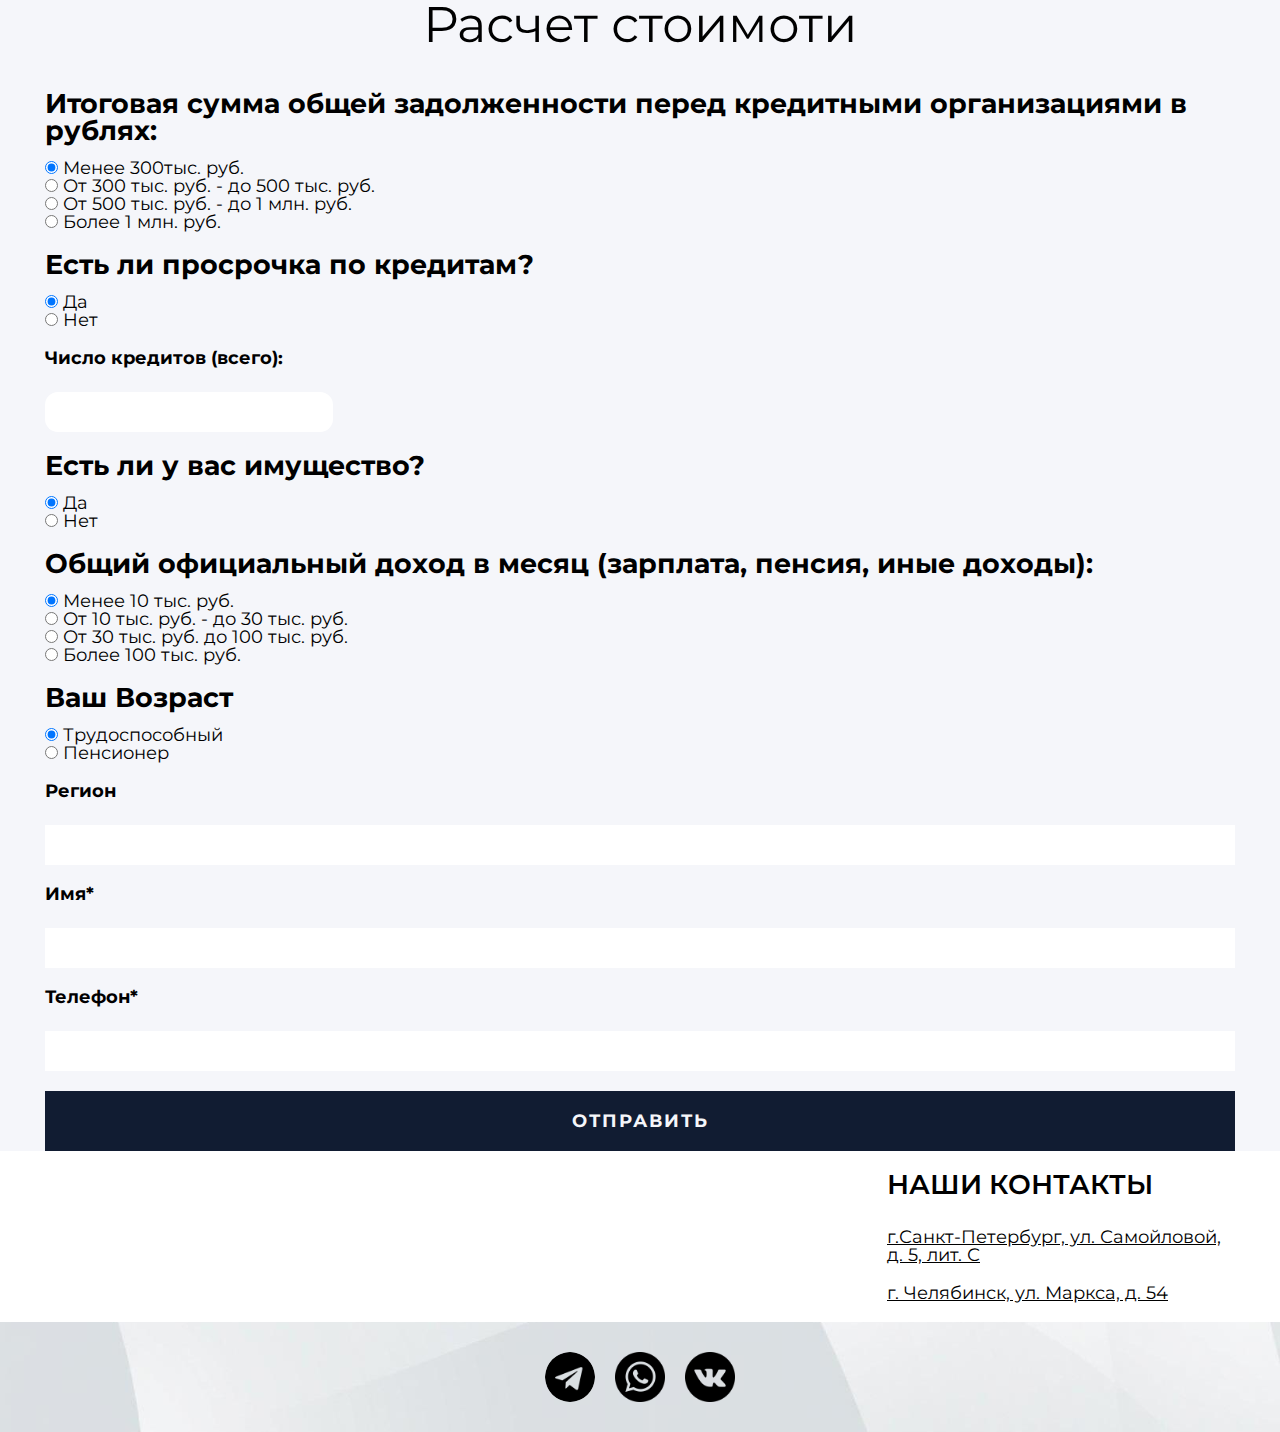
<file: price1.html>
<!DOCTYPE html>
<html lang="en">
<head>
    <meta charset="UTF-8">
    <meta name="viewport" content="width=device-width, initial-scale=1.0">
    <link rel="stylesheet" href="css/style.min.css?_v=20250109123205">


    <link rel="stylesheet"  href="https://cdn.jsdelivr.net/npm/swiper@11/swiper-bundle.min.css?_v=20250109123205"/>
    <link rel="preconnect" href="https://fonts.googleapis.com">
    <link rel="preconnect" href="https://fonts.gstatic.com" crossorigin>
    <link href="https://fonts.googleapis.com/css2?family=Cormorant+Garamond:ital,wght@0,300;0,400;0,500;0,600;0,700;1,300;1,400;1,500;1,600;1,700&family=Marck+Script&family=Montserrat:ital,wght@0,100..900;1,100..900&family=Old+Standard+TT:ital,wght@0,400;0,700;1,400&family=Pattaya&family=Playfair+Display:ital,wght@0,400..900;1,400..900&family=Space+Grotesk:wght@300..700&family=Zen+Antique+Soft&display=swap&_v=20250109123205" rel="stylesheet">
    <title>Главная</title>
</head>


<body>
 
<main>
    


    <section class="page__prices prices">
        <div class="prices__container">
            <div class="prices__forms form-price">
                <form class="form-price__body">
                    <h2 class="form-price__title">Расчет стоимоти</h2>

                    <div class="form__item">
                        <div class="form__title">Итоговая сумма общей задолженности перед кредитными организациями в рублях:</div>
                        <div class="options">
                            <div class="options__item">
                                <input id="formMin300" checked  type="radio" value="min300" name="totalamount" class="options__input" >
                                <label for="formMin300" class="options__label" >Менее 300тыс. руб.</label>
                            </div>
                            <div class="options__item">
                                <input id="form300k-500k"   type="radio" value="300k-500k" name="totalamount" class="options__input" >
                                <label for="form300k-500k" class="options__label" >От 300 тыс. руб. - до 500 тыс. руб.</label>
                            </div>
                            <div class="options__item">
                                <input id="form500k-1kk"   type="radio" value="500k-1kk" name="totalamount" class="options__input" >
                                <label for="form500k-1kk" class="options__label" >От 500 тыс. руб. - до 1 млн. руб.</label>
                            </div>
                            <div class="options__item">
                                <input id="form1kk+"  type="radio" value="1kk+" name="totalamount" class="options__input" >
                                <label for="form1kk+" class="options__label" >Более 1 млн. руб.</label>
                            </div>
                        </div>
                    </div>



                    <div class="form__item">
                        <div class="form__title">Есть ли просрочка по кредитам?</div>
                        <div class="delay">
                            <div class="delay__item">
                                <input id="formYes" checked  type="radio" value="yes" name="delay" class="options__input" >
                                <label for="formYes" class="options__label" >Да</label>
                            </div>
                            <div class="delay__item">
                                <input id="formNo"   type="radio" value="no" name="delay" class="options__input" >
                                <label for="formNo" class="options__label" >Нет</label>
                            </div>
                        </div>
                    </div>

                    <div class="form__item">
                        <div class="form__label">Число кредитов (всего):</div>
                        <input id="formNumber" type="number" name="Number" class="Number__input">
                    </div>


                    <div class="form__item">
                        <div class="form__title">Есть ли у вас имущество?</div>
                        <div class="property">
                            <div class="property__item">
                                <input id="formYes" checked  type="radio" value="yes" name="property" class="property__input" >
                                <label for="formYes" class="options__label" >Да</label>
                            </div>
                            <div class="property__item">
                                <input id="formNo"   type="radio" value="no" name="property" class="property__input" >
                                <label for="formNo" class="property__label" >Нет</label>
                            </div>
                        </div>
                    </div>


                    <div class="form__item">
                        <div class="form__title">Общий официальный доход в месяц (зарплата, пенсия, иные доходы):</div>
                        <div class="income">
                            <div class="income__item">
                                <input id="formMin10" checked  type="radio" value="min10" name="income" class="income__input" >
                                <label for="formMin300" class="options__label" >Менее 10 тыс. руб.</label>
                            </div>
                            <div class="income__item">
                                <input id="form10k-30k"   type="radio" value="300k-500k" name="totalamount" class="income__input" >
                                <label for="form10k-30k" class="options__label" >От 10 тыс. руб. - до 30 тыс. руб.</label>
                            </div>
                            <div class="income__item">
                                <input id="form30k-100"   type="radio" value="500k-1kk" name="totalamount" class="income__input" >
                                <label for="form500k-100" class="options__label" >От 30 тыс. руб. до 100 тыс. руб.</label>
                            </div>
                            <div class="income__item">
                                <input id="form100+"  type="radio" value="1kk+" name="totalamount" class="income__input" >
                                <label for="form100+" class="income__label" >Более 100 тыс. руб.</label>
                            </div>
                        </div>
                    </div>
                    <div class="form__item">
                        <div class="form__title">Ваш Возраст</div>
                        <div class="age">
                            <div class="age__item">
                                <input id="formYes" checked  type="radio" value="yes" name="age" class="age__input" >
                                <label for="formYes" class="options__label" >Трудоспособный</label>
                            </div>
                            <div class="property__item">
                                <input id="formNo"   type="radio" value="no" name="age" class="age__input" >
                                <label for="formNo" class="age__label" >Пенсионер</label>
                            </div>

                        </div>
                    </div>



                    <div class="form__item">
                        <label for="formRegion" class="form__label">Регион</label>
                        <input id="formRegion" type="text" name="Region" class="form__input">
                    </div>

                    <div class="form__item">
                        <label for="formName" class="form__label">Имя*</label>
                        <input id="formName" type="text" name="name" class="form__input">
                    </div>

                    <div class="form__item">
                        <label for="formTel" class="form__label">Телефон*</label>
                        <input id="formTel" type="tel" name="tel" class="form__input">
                    </div>

                    <button type="submit" class="form__button">Отправить</button>
                </form>
            </div>
        </div>
    </section>
       
</main>
 <footer>
	<div class="page__map map">
		<div class="map__container">
			<div class="map__item">
				<script type="text/javascript" charset="utf-8" async
					src="https://api-maps.yandex.ru/services/constructor/1.0/js/?um=constructor%3A38e51f19e96fa25f75332bb9c0aea6cc36e0ea07214f3aaeac087d4d4c95cd6c&amp;width=100%25&amp;height=400&amp;lang=ru_RU&amp;scroll=true&_v=20250109123205"></script>
			</div>
			<div class="map__body">
				<div class="map__title">Наши контакты</div>
				<div class="map__text">
					<p><a
							href="https://yandex.ru/maps/?um=constructor%3A38e51f19e96fa25f75332bb9c0aea6cc36e0ea07214f3aaeac087d4d4c95cd6c&source=constructorLink">г.Санкт-Петербург,
							ул. Самойловой, д. 5, лит. С</a></p>
					<p><a
							href="https://yandex.ru/maps/?um=constructor%3A38e51f19e96fa25f75332bb9c0aea6cc36e0ea07214f3aaeac087d4d4c95cd6c&source=constructorLink ">г.
							Челябинск, ул. Маркса, д. 54</a></p>
				</div>
			</div>
		</div>
	</div>




	<section class="page__contacts">
		<div class="contacts__container">
			<div class="contacts__social social">
				<a href='' class="social__tg">
					<img src="img/soc/tg.png" alt="">
				</a>
				<a href='' class="social__wp"><img src="img/soc/wp.png" alt=""></a>
				<a href='' class="social__vk"><img src="img/soc/vk.png" alt=""></a>
			</div>
		</div>

	</section>
</footer>  
 <script src="js/app.min.js?_v=20250109123205"></script>

</body>
</html>
</file>
<file: css/style.min.css>
@charset "UTF-8";*{padding:0;margin:0;border:0}*,:after,:before{-webkit-box-sizing:border-box;box-sizing:border-box}body,html{height:100%;min-width:320px}body{color:#000;line-height:1;font-family:Montserrat;font-size:1.125rem;-ms-text-size-adjust:100%;-moz-text-size-adjust:100%;-webkit-text-size-adjust:100%;-webkit-font-smoothing:antialiased;-moz-osx-font-smoothing:grayscale}button,input,textarea{font-family:Montserrat;font-size:inherit}button{cursor:pointer;color:inherit;background-color:inherit}a{color:inherit}a:link,a:visited{text-decoration:none}a:hover{text-decoration:none}ul li{list-style:none}img{vertical-align:top}h1,h2,h3,h4,h5,h6{font-weight:inherit;font-size:inherit}.lock body{overflow:hidden;-ms-touch-action:none;touch-action:none}.wrapper{min-height:100%;display:-webkit-box;display:-ms-flexbox;display:flex;-webkit-box-orient:vertical;-webkit-box-direction:normal;-ms-flex-direction:column;flex-direction:column;overflow:hidden}.wrapper>main{-webkit-box-flex:1;-ms-flex:1 1 auto;flex:1 1 auto}.wrapper>*{min-width:0}[class*=__container]{max-width:74.375rem;-webkit-box-sizing:content-box;box-sizing:content-box;margin:0 auto;padding:0 .9375rem}[class*=-ibg]{position:relative}[class*=-ibg] img{position:absolute;width:100%;height:100%;top:0;left:0;-o-object-fit:cover;object-fit:cover}[class*=-ibg_contain] img{-o-object-fit:contain;object-fit:contain}.page_2{height:250px}.header-block__title._white{color:#fff}._white{color:#fff}._center{position:relative}._center._white::before,._center._white:after{width:70px;background-color:#fff}._center:before{content:"";position:absolute;top:30px;left:0;height:3px;width:150px;background-color:#111c32}._center:after{content:"";position:absolute;top:30px;right:0;height:3px;width:150px;background-color:#111c32}.header-block__title._right{text-align:right;position:relative}.header-block__title._right:after{content:"";position:absolute;top:30px;left:0;height:3px;width:150px;background-color:#111c32}.header-block__title._left{text-align:left;position:relative}.header-block__title._left:after{content:"";position:absolute;top:30px;right:0;height:3px;width:150px;background-color:#111c32}.header-block__text._left{text-align:left}.header-block__text._right{text-align:right}.block-title{font-size:27px;color:#111c32}.block-text{font-size:18px;font-weight:600}.ff{font-family:Pattaya}.ffred{font-family:Pattaya;color:#df030d}.form{margin:45px 35px}.form__body{background-color:#f5f6fa;padding:45px 35px;color:#111c32;position:relative}.form__body:after{content:"";position:absolute;top:0;left:0;width:100%;height:100%;background-color:#333;opacity:0;visibility:hidden;-webkit-transition:all .5s ease 0s;transition:all .5s ease 0s}.form__body._sending:after{opacity:1;visibility:visible}.form__title{font-size:27px;font-weight:700;margin-bottom:15px;text-align:center}.form__item{margin-bottom:20px}.form__label{font-size:18px;font-weight:700;display:block;margin-bottom:15px}.form__label span{color:red}.form__input{height:40px;padding:0 15px;width:100%;font-size:16px;-webkit-transition:all .5s ease 0s;transition:all .5s ease 0s}.form__button{width:100%;display:-webkit-box;display:-ms-flexbox;display:flex;-webkit-box-pack:center;-ms-flex-pack:center;justify-content:center;-webkit-box-align:center;-ms-flex-align:center;align-items:center;min-height:60px;background-color:#111c32;color:#f5f6fa;font-size:18px;text-transform:uppercase;letter-spacing:2px;font-weight:700;cursor:pointer;position:relative;top:0}.form__input:focus{-webkit-box-shadow:0 0 10px #111c32;box-shadow:0 0 10px #111c32}.form__input._error{-webkit-box-shadow:0 0 15px red;box-shadow:0 0 15px red}.page__prices{background-color:#f5f6fa}.form__title{text-align:left}.Number__input{font-size:18px;height:40px;padding:0 20px;border-radius:13px}.header{position:fixed;top:0;left:0;width:100%;z-index:10;background-color:#111c32;border-bottom:2px solid #df030d}.header__container{display:-webkit-box;display:-ms-flexbox;display:flex;-webkit-box-align:center;-ms-flex-align:center;align-items:center;-webkit-box-pack:justify;-ms-flex-pack:justify;justify-content:space-between;min-height:70px}.header__logo{position:relative;width:50px;height:50px;border-radius:50%;background-color:#f5f6fa;z-index:5}.header__tel{color:#f5f6fa;font-size:22px;font-weight:600;text-transform:uppercase;position:relative;z-index:5}.menu__item{margin:0 0 0 20px;font-size:22px}.menu__link{color:#f5f6fa;font-weight:600;text-transform:uppercase}.icon-menu{display:none}.page__map{padding:20px 15px;background-color:#fff}.map__container{display:-webkit-box;display:-ms-flexbox;display:flex;-webkit-box-pack:justify;-ms-flex-pack:justify;justify-content:space-between}.map__item{-webkit-box-flex:0;-ms-flex:0 1 70%;flex:0 1 70%}.map__body{-webkit-box-flex:0;-ms-flex:0 1 30%;flex:0 1 30%;margin-left:30px}.map__title{font-size:27px;text-transform:uppercase;font-weight:600;margin-bottom:30px}.map__text{font-size:18px;text-decoration:underline;cursor:pointer}.map__text p:not(:last-child){margin-bottom:20px}body{background:url(../img/back/3221.jpeg) center/cover}.block-title{font-size:27px;color:#111c32;font-weight:500}.block-text{font-size:18px;color:#111c32;font-weight:400;line-height:1.2}.block-link{font-size:18px;color:#111c32;font-weight:300}.mainpage{background:url(../img/_KKP6497.jpg) center/cover no-repeat;position:relative;padding:100px 0 100px 0;border-bottom:5px solid #df030d}.mainpage:after{content:"";position:absolute;width:100%;height:100%;top:0;left:0;display:block;background-color:rgba(0,0,0,.4);z-index:2}.mainpage__container{height:100%;display:-webkit-box;display:-ms-flexbox;display:flex;-webkit-box-pack:end;-ms-flex-pack:end;justify-content:flex-end;-webkit-box-align:center;-ms-flex-align:center;align-items:center}.mainpage__title{position:relative;z-index:3;max-width:530px;color:#fff;font-size:44px;font-weight:700;text-align:left;line-height:120%}.mainpage__title p:not(:last-child){margin-bottom:25px}.mainpage__title .subtitle{font-size:35x}.mainpage__title .tr{text-align:right;font-size:55px;color:#df030d}.mainpage__title span{font-size:40px}.mainpage__button{font-size:27px;margin:0 15px;text-align:center;-webkit-box-shadow:0 0 60px 10px rgba(255,255,255,.5);box-shadow:0 0 60px 10px rgba(255,255,255,.5);background-color:#fff;padding:18px 54px;color:#111c32;font-weight:700;line-height:156.25%;position:relative;top:0;-webkit-transition:all .3s;transition:all .3s;white-space:nowrap}.mainpage__button:hover{-webkit-box-shadow:0 0 60px 10px #fff;box-shadow:0 0 60px 10px #fff}.mainpage__arrow{display:block;position:relative;background-color:#000}.mainpage__arrow:after,.mainpage__arrow:before{content:"";width:25px;height:3px;background-color:#fff;position:absolute;top:70px}.mainpage__arrow:before{left:155px;-webkit-transform:rotate(40deg);-ms-transform:rotate(40deg);transform:rotate(40deg);-webkit-animation-duration:3s;animation-duration:3s;-webkit-animation-name:spin;animation-name:spin;-webkit-animation-iteration-count:infinite;animation-iteration-count:infinite}.mainpage__arrow::after{-webkit-transform:rotate(-40deg);-ms-transform:rotate(-40deg);transform:rotate(-40deg);-webkit-animation-duration:3s;animation-duration:3s;-webkit-animation-name:spin-right;animation-name:spin-right;-webkit-animation-iteration-count:infinite;animation-iteration-count:infinite;left:173px}@-webkit-keyframes spin{0%{-webkit-transform:translate3d(0,-300%,0) rotate(40deg);transform:translate3d(0,-300%,0) rotate(40deg)}50%{-webkit-transform:translate3d(0,100%,0) rotate(40deg);transform:translate3d(0,100%,0) rotate(40deg)}100%{-webkit-transform:translate3d(0,-300%,0) rotate(40deg);transform:translate3d(0,-300%,0) rotate(40deg)}}@keyframes spin{0%{-webkit-transform:translate3d(0,-300%,0) rotate(40deg);transform:translate3d(0,-300%,0) rotate(40deg)}50%{-webkit-transform:translate3d(0,100%,0) rotate(40deg);transform:translate3d(0,100%,0) rotate(40deg)}100%{-webkit-transform:translate3d(0,-300%,0) rotate(40deg);transform:translate3d(0,-300%,0) rotate(40deg)}}@-webkit-keyframes spin-right{0%{-webkit-transform:translate3d(0,-300%,0) rotate(-40deg);transform:translate3d(0,-300%,0) rotate(-40deg)}50%{-webkit-transform:translate3d(0,100%,0) rotate(-40deg);transform:translate3d(0,100%,0) rotate(-40deg)}100%{-webkit-transform:translate3d(0,-300%,0) rotate(-40deg);transform:translate3d(0,-300%,0) rotate(-40deg)}}@keyframes spin-right{0%{-webkit-transform:translate3d(0,-300%,0) rotate(-40deg);transform:translate3d(0,-300%,0) rotate(-40deg)}50%{-webkit-transform:translate3d(0,100%,0) rotate(-40deg);transform:translate3d(0,100%,0) rotate(-40deg)}100%{-webkit-transform:translate3d(0,-300%,0) rotate(-40deg);transform:translate3d(0,-300%,0) rotate(-40deg)}}.page__bankruptcy{background-color:rgba(19,162,241,.08)}.bankruptcy{background:url(../img/back/213.png) center/cover no-repeat,url(../img/1/girl.png) 57%/contain no-repeat,#fff;position:relative;z-index:1}.bankruptcy__container{display:-webkit-box;display:-ms-flexbox;display:flex;-webkit-box-pack:justify;-ms-flex-pack:justify;justify-content:space-between;padding:60px 0 50px 0}.bankruptcy__content{position:relative;z-index:2;-webkit-box-flex:0;-ms-flex:0 1 35%;flex:0 1 35%;padding:0 20px}.bankruptcy__forms{-webkit-box-flex:0;-ms-flex:0 1 65%;flex:0 1 65%;padding:0 20px}.content-bankruptcy{display:-webkit-box;display:-ms-flexbox;display:flex;justify-self:flex-start}.content-bankruptcy__text{padding-top:30px;text-align:justify;font-size:27px;color:#111c32;line-height:150%}.content-bankruptcy__text span{font-weight:700}.bankruptcy__forms{max-width:330px;margin:0}.form__body{-webkit-box-shadow:0 0 30px 10px rgba(0,0,0,.3);box-shadow:0 0 30px 10px rgba(0,0,0,.3)}.whysend__container{padding:60px 50px}.whysend__header-block{text-align:left}.whysend__items{display:-webkit-box;display:-ms-flexbox;display:flex;gap:30px;-ms-flex-wrap:wrap;flex-wrap:wrap;-webkit-box-pack:justify;-ms-flex-pack:justify;justify-content:space-between}.whysend__item{-webkit-box-shadow:0 0 30px 10px rgba(0,0,0,.3);box-shadow:0 0 30px 10px rgba(0,0,0,.3);-webkit-box-flex:0;-ms-flex:0 1 360px;flex:0 1 360px;display:-ms-grid;display:grid;gap:20px;padding:15px 20px;background-color:#fff;margin-bottom:15px;margin-left:10px;overflow:hidden;-webkit-box-flex:1;-ms-flex-positive:1;flex-grow:1;-ms-flex-negative:1;flex-shrink:1}.whysend__icon{font-size:72px;text-decoration-line:underline;text-underline-offset:15px;text-decoration-thickness:2px;color:#111c32;font-weight:900;text-align:right}.whysend__title{min-height:113px;padding-top:30px;border-top:2px solid #111c32;font-size:31px}.whysend__text{min-height:200px;text-align:justify}.whysend__text span{font-weight:600}.header-block{padding-bottom:50px}.header-block__title{font-size:50px;color:#000;font-weight:900;line-height:120%;padding-top:70px}.header-block__text{font-family:"Space Grotesk",serif;font-size:27px;color:#000;font-weight:500;line-height:120%}.footer-block{margin-top:30px;margin-bottom:30px;padding-top:30px;padding-bottom:30px;background-color:#b29d8d;display:-webkit-box;display:-ms-flexbox;display:flex;-webkit-box-align:center;-ms-flex-align:center;align-items:center;-webkit-box-pack:space-evenly;-ms-flex-pack:space-evenly;justify-content:space-evenly;border-radius:10px}.footer-block__text{-webkit-box-flex:0;-ms-flex:0 1 780px;flex:0 1 780px;font-size:27px;line-height:120%;font-weight:500;padding:0 15px}.footer-block__button{font-size:27px;margin:0 15px;text-align:center;-webkit-box-shadow:0 30px 60px 0 rgba(69,2,1,.5);box-shadow:0 30px 60px 0 rgba(69,2,1,.5);background-color:#450201;padding:18px 54px;color:#fbfaf9;font-weight:700;line-height:156.25%;position:relative;top:0;-webkit-transition:all .3s;transition:all .3s}.footer-block__button:hover{top:3px;-webkit-box-shadow:0 30px 60px 0 rgba(69,2,1,.8);box-shadow:0 30px 60px 0 rgba(69,2,1,.8)}.whatdebts__container{padding:60px 50px}.whatdebts__body{display:-webkit-box;display:-ms-flexbox;display:flex;-webkit-box-pack:justify;-ms-flex-pack:justify;justify-content:space-between}.whatdebts__footer{-webkit-box-flex:0;-ms-flex:0 1 20%;flex:0 1 20%;background-color:#fff}.whatdebts__items{-webkit-box-flex:0;-ms-flex:0 1 80%;flex:0 1 80%;display:-webkit-box;display:-ms-flexbox;display:flex;-webkit-box-pack:justify;-ms-flex-pack:justify;justify-content:space-between;-ms-flex-wrap:wrap;flex-wrap:wrap;margin:0 -20px}.whatdebts__item{-webkit-box-flex:0;-ms-flex:0 1 307px;flex:0 1 307px;-webkit-box-flex:1;-ms-flex-positive:1;flex-grow:1;-ms-flex-negative:1;flex-shrink:1;padding:0 20px;background-color:#fff;margin:5px;-webkit-box-shadow:0 0 30px 10px rgba(0,0,0,.3);box-shadow:0 0 30px 10px rgba(0,0,0,.3)}.whatdebts__title{line-height:120%;padding-top:20px;padding-bottom:15px;height:100px}.whatdebts__text{font-family:"Space Grotesk";border-top:2px solid #111c32;padding-top:30px;padding-bottom:50px;text-align:justify;word-spacing:-1px}.header-block{color:#111c32}.header-block__title{text-align:left;padding-top:0;color:#111c32}.header-block__text{color:#111c32}.footer-whatdebts{display:-ms-grid;display:grid;gap:20px;padding:0 20px;margin:5px 5px 5px 25px;-ms-flex-line-pack:space-evenly;align-content:space-evenly;border:3px solid #df030d;-webkit-box-shadow:0 0 30px 10px rgba(0,0,0,.3);box-shadow:0 0 30px 10px rgba(0,0,0,.3)}.footer-whatdebts__title{color:#111c32;font-size:36px;font-weight:900}.footer-whatdebts__title span{font-size:40px}.footer-whatdebts__text{font-size:20px;line-height:120%;color:#111c32}.footer-whatdebts__button{font-size:32px;text-align:center;padding:18px 24px;color:#fff;font-weight:600;line-height:156.25%;position:relative;top:0;-webkit-transition:all .3s;transition:all .3s;background-color:#df030d}.footer-whatdebts__button:hover{top:3px}.bank__container{padding:60px 50px}.bank__header-block{max-width:100%}.bank__items{display:-webkit-box;display:-ms-flexbox;display:flex;-ms-flex-wrap:wrap;flex-wrap:wrap;-webkit-box-pack:justify;-ms-flex-pack:justify;justify-content:space-between;background-color:#fff;-webkit-box-shadow:0 0 30px 10px rgba(0,0,0,.3);box-shadow:0 0 30px 10px rgba(0,0,0,.3);padding:30px 25px}.bank__item{-webkit-box-flex:0;-ms-flex:0 1 33.33%;flex:0 1 33.33%;display:-ms-inline-grid;display:inline-grid;padding:15px 5px;-ms-grid-rows:auto auto;-ms-grid-columns:85px 1fr;grid-template:auto auto/85px 1fr}.bank__icon{text-align:center;-ms-grid-row-align:center;align-self:center;-ms-grid-row-span:2;grid-row:span 2}.bank__icon img{width:85px;height:85px}.bank__title{font-size:18px;font-weight:700;line-height:120%;-ms-flex-item-align:center;-ms-grid-row-align:center;align-self:center;padding-left:25px}.bank__text{white-space:nowrap;-ms-flex-item-align:start;-ms-grid-row-align:start;align-self:start;padding-left:25px}.header-block__title{word-spacing:6px}.footer-bank{text-align:center;padding:50px}.footer-bank__text{font-size:22px;background-color:#b29d8d;padding:40px 90px 60px 90px;border-radius:10px;max-width:600px;margin:0 auto}.footer-bank__button{font-size:22px;display:-ms-inline-grid;display:inline-grid;text-align:center;background-color:#450201;padding:18px 24px;color:#fbfaf9;font-weight:700;line-height:156.25%;position:relative;top:0;-webkit-transition:all .3s;transition:all .3s;-webkit-transform:translate(0,-50%);-ms-transform:translate(0,-50%);transform:translate(0,-50%)}.footer-bank__button:hover{top:3px;-webkit-box-shadow:0 30px 60px 0 rgba(69,2,1,.8);box-shadow:0 30px 60px 0 rgba(69,2,1,.8)}.page__mortgage{margin-bottom:50px}.mortgage{text-align:center;color:#111c32}.mortgage__container{background-color:#f5f6fa;-webkit-box-shadow:0 0 30px 10px rgba(0,0,0,.3);box-shadow:0 0 30px 10px rgba(0,0,0,.3);padding:60px 50px}.mortgage__title{font-size:50px;font-weight:900;padding-bottom:30px}.mortgage__text{text-align:justify;font-size:27px}.page__consequences{margin-bottom:50px}.consequences__container{padding:60px 50px}.consequences__items{display:-webkit-box;display:-ms-flexbox;display:flex;-ms-flex-wrap:wrap;flex-wrap:wrap;-webkit-box-pack:justify;-ms-flex-pack:justify;justify-content:space-between}.consequences__item{background-color:#fff;-webkit-box-flex:0;-ms-flex:0 1 305px;flex:0 1 305px;display:-ms-grid;display:grid;gap:10px;justify-items:center;text-align:center;padding:25px 30px 50px 30px;margin:10px 5px;-webkit-box-shadow:0 0 30px 10px rgba(0,0,0,.3);box-shadow:0 0 30px 10px rgba(0,0,0,.3);-webkit-box-flex:1;-ms-flex-positive:1;flex-grow:1;-ms-flex-negative:1;flex-shrink:1}.consequences__icon{width:75px;height:75px}.consequences__icon img{max-width:100%}.consequences__title{border-bottom:2px solid #111c32;padding-bottom:20px;padding-top:3px;font-size:24px;font-weight:900;height:100px}.consequences__text{font-size:20px;height:188px;line-height:1.5;-ms-hyphens:auto;hyphens:auto;overflow-wrap:break-word;text-align:justify}.page__whychoose{min-height:380px;background:url(../img/back/image.png) center/cover no-repeat,#fff}.whychoose__container{padding:60px 50px}.whychoose__items{display:-webkit-box;display:-ms-flexbox;display:flex;-ms-flex-wrap:wrap;flex-wrap:wrap;-webkit-box-pack:justify;-ms-flex-pack:justify;justify-content:space-between}.whychoose__item{-webkit-box-flex:0;-ms-flex:0 1 32%;flex:0 1 32%;display:-ms-inline-grid;display:inline-grid;padding:15px 15px;margin:10px 5px;-ms-grid-rows:auto auto;-ms-grid-columns:85px 1fr;grid-template:auto auto/85px 1fr}.whychoose__item:nth-child(2){border-left:2px solid #111c32;border-right:2px solid #111c32}.whychoose__title{font-size:20px;font-weight:500;text-align:center;-ms-flex-item-align:center;-ms-grid-row-align:center;align-self:center;padding:0 15px}.whychoose__icon img{height:95px;width:95px}.header-block-width{max-width:100%}.price__container{padding:60px 50px}.price__items{display:-webkit-box;display:-ms-flexbox;display:flex;-webkit-box-pack:center;-ms-flex-pack:center;justify-content:center;-webkit-box-align:center;-ms-flex-align:center;align-items:center}.price-item{-webkit-box-flex:0;-ms-flex:0 1 280px;flex:0 1 280px;display:-webkit-box;display:-ms-flexbox;display:flex;-webkit-box-orient:vertical;-webkit-box-direction:normal;-ms-flex-direction:column;flex-direction:column;text-align:center;justify-items:center;margin:10px 5px;padding:15px 0;-webkit-box-shadow:0 0 30px 10px rgba(0,0,0,.3);box-shadow:0 0 30px 10px rgba(0,0,0,.3)}.price-item__icon{margin:10px 0 20px 0}.price-item__icon img{width:60px;height:60px}.price-item__title{text-transform:uppercase;margin-bottom:15px;padding-bottom:20px;border-bottom:2px solid #111c32}.price-item__subtitle{font-size:20px;text-transform:uppercase;position:relative}.price-item__subtitle::after{content:"";position:absolute;background-color:#000;top:50%;left:-50px;height:1px;width:40px}.price-item__subtitle::before{content:"";position:absolute;background-color:#000;top:50%;right:-50px;height:1px;width:40px}.price-item__list{display:-webkit-box;display:-ms-flexbox;display:flex;-webkit-box-orient:vertical;-webkit-box-direction:normal;-ms-flex-direction:column;flex-direction:column;-webkit-box-flex:0;-ms-flex:0 1 280px;flex:0 1 280px;margin-bottom:20px}.price-item__link{text-align:left;padding:10px 0 10px 20px;position:relative;margin-left:16px}.price-item__link:before{content:"";display:block;position:absolute;-webkit-transform:translate(0,-50%);-ms-transform:translate(0,-50%);transform:translate(0,-50%);top:50%;left:0;width:30px;height:30px;background:url(../img/manage.png) center/cover no-repeat;margin-left:-16px}.price-item__button{font-size:22px;display:-webkit-inline-box;display:-ms-inline-flexbox;display:inline-flex;margin-bottom:20px;text-align:center;background-color:#450201;padding:18px 24px;color:#fbfaf9;font-weight:700;line-height:156.25%;position:relative;top:0;-webkit-transition:all .3s;transition:all .3s}.price-item__button:hover{top:3px}.price-item__button{width:300px;margin:0 auto;display:-webkit-box;display:-ms-flexbox;display:flex;-webkit-box-pack:center;-ms-flex-pack:center;justify-content:center;-webkit-box-align:center;-ms-flex-align:center;align-items:center;min-height:60px;background-color:#111c32;color:#f5f6fa;font-size:18px;text-transform:uppercase;letter-spacing:2px;font-weight:700;cursor:pointer;-webkit-transition:background-color .5s ease 0s;transition:background-color .5s ease 0s;position:relative;top:0}.price-item-b{-webkit-box-flex:0;-ms-flex:0 1 800px;flex:0 1 800px;-ms-flex-item-align:center;-ms-grid-row-align:center;align-self:center;padding:40px 25px 25px 25px;margin-top:30px;-webkit-box-shadow:0 0 30px 5px #fff;box-shadow:0 0 30px 5px #fff;background-color:#f5f6fa;color:#000}.price-item-b>.price-item__list{-webkit-box-orient:vertical;-webkit-box-direction:normal;-ms-flex-direction:column;flex-direction:column;-webkit-box-pack:justify;-ms-flex-pack:justify;justify-content:space-between}.price-item-b>.price-item__list>.price-item__link{line-height:1.2;position:relative}.price-item-b>.price-item__list>.price-item__link::before{content:"";position:absolute;top:22px;left:0;width:23px;height:23px;background:url(../img/file_10422964.png) center/cover no-repeat;z-index:3}.price-item-b>.price-item__link:before{content:"";display:block;position:absolute;-webkit-transform:translate(0,50%);-ms-transform:translate(0,50%);transform:translate(0,50%);top:0;left:0;width:30px;height:30px;background:url(../img/manage.png) center/cover no-repeat;margin-left:-16px}.stages__container{padding:60px 50px}.stages__items{display:-webkit-box;display:-ms-flexbox;display:flex;-ms-flex-wrap:wrap;flex-wrap:wrap;-webkit-box-pack:justify;-ms-flex-pack:justify;justify-content:space-between}.stages__stages-item{background-color:#fff;padding:15px 20px;-webkit-box-shadow:0 0 30px 10px rgba(0,0,0,.3);box-shadow:0 0 30px 10px rgba(0,0,0,.3);position:relative;-webkit-box-flex:1;-ms-flex-positive:1;flex-grow:1;-ms-flex-negative:1;flex-shrink:1}.stages__stages-item::after{content:"";position:absolute;top:0;left:0;height:2px;width:100px}.stages__footer{background-color:#f5f6fa;margin:25px 5px;padding:60px 50px;-webkit-box-shadow:0 0 30px 10px rgba(0,0,0,.3);box-shadow:0 0 30px 10px rgba(0,0,0,.3)}.stages__footer-text{font-size:25px;font-weight:700;text-align:center}.price-item__title{font-size:20px;font-weight:700}.price-item__link{font-size:20px;position:relative}.price-item__link::before{content:"";position:absolute;top:20px;left:0;width:25px;height:25px;background:url(../img/file_10422964.png) center/cover no-repeat;z-index:3}.page__howtoget{background:url(../img/back/image.png) center/cover no-repeat,#fff}.howtoget__container{padding:60px 50px}.howtoget__items{display:-webkit-box;display:-ms-flexbox;display:flex;-ms-flex-wrap:wrap;flex-wrap:wrap;background-color:#fff;-webkit-box-shadow:0 0 30px 10px rgba(0,0,0,.3);box-shadow:0 0 30px 10px rgba(0,0,0,.3);padding:15px 0;-webkit-box-pack:justify;-ms-flex-pack:justify;justify-content:space-between}.howtoget__item{-webkit-box-flex:0;-ms-flex:0 1 233px;flex:0 1 233px;display:-ms-grid;display:grid;gap:20px;justify-items:center;text-align:center;margin:10px 0}.howtoget__icon{display:-webkit-box;display:-ms-flexbox;display:flex;-webkit-box-align:center;-ms-flex-align:center;align-items:center;-webkit-box-pack:center;-ms-flex-pack:center;justify-content:center;height:62.5px;width:62.5px;border-radius:50%;background-color:#111c32;color:#fff;align-items:center;font-size:42.5px;font-weight:900}.howtoget__text{padding-top:20px;min-height:150px}.howtoget__dot{width:6px;height:6px;background-color:#111c32;border-radius:50%;position:relative}.howtoget__dot::after{content:"";position:absolute;top:1px;left:15px;height:2px;width:110px;background-color:#111c32;-webkit-transform:translate(0,50%);-ms-transform:translate(0,50%);transform:translate(0,50%)}.howtoget__dot::before{content:"";position:absolute;top:1px;right:15px;height:2px;width:110px;background-color:#111c32;-webkit-transform:translate(0,50%);-ms-transform:translate(0,50%);transform:translate(0,50%)}.howtoget__dot-f::after{content:"";position:absolute;top:1px;left:10px;height:2px;width:110px;background-color:#111c32;-webkit-transform:translate(0,50%);-ms-transform:translate(0,50%);transform:translate(0,50%)}.howtoget__dot-f::before{content:"";opacity:0;visibility:hidden}.howtoget__dot-l::after{content:"";opacity:0;visibility:hidden}.howtoget__dot-l::before{content:"";top:1px;right:10px;height:2px;width:115px;background-color:#111c32;-webkit-transform:translate(0,50%);-ms-transform:translate(0,50%);transform:translate(0,50%);position:absolute}.howtoget__title{padding:0 2px}.howtoget__title:first-child{line-height:54px}.header-block__title{text-align:center}.results__container{padding:60px 50px}.results__swiper-item{width:285px}.results__swiper-item img{max-width:100%}.results__container{position:relative}.results-swiper__wrapper{padding:35px 10px 10px 10px}.results-swiper__image{text-align:center;margin-bottom:20px;margin:5%;-webkit-transition:all .5s ease .1s;transition:all .5s ease .1s}.results-swiper__image:hover{cursor:pointer;-webkit-transform:scale(105%);-ms-transform:scale(105%);transform:scale(105%);-webkit-box-shadow:0 0 30px 10px rgba(0,0,0,.3);box-shadow:0 0 30px 10px rgba(0,0,0,.3)}.results-swiper__image img{max-width:100%}.results-swiper__text{margin-bottom:30px;text-align:center}.swiper-pagination{bottom:0;position:relative}.swiper-pagination-bullet{width:20px;height:20px;line-height:20px;font-size:14px;background-color:#000}.cooperate__container{padding:60px 50px}.cooperate__body{-webkit-box-shadow:0 0 30px 10px rgba(0,0,0,.3);box-shadow:0 0 30px 10px rgba(0,0,0,.3)}.cooperate__items{display:-webkit-box;display:-ms-flexbox;display:flex;-ms-flex-wrap:wrap;flex-wrap:wrap;-webkit-box-pack:justify;-ms-flex-pack:justify;justify-content:space-between;background-color:#fff;padding:30px 25px;overflow:hidden;position:relative;z-index:5}.cooperate__item{-webkit-box-flex:0;-ms-flex:0 1 360px;flex:0 1 360px;display:-ms-inline-grid;display:inline-grid;-webkit-box-align:center;-ms-flex-align:center;align-items:center;padding:15px 10px;-ms-grid-rows:auto auto;-ms-grid-columns:95px 1fr;grid-template:auto auto/95px 1fr}.cooperate__icon{text-align:center;-ms-grid-row-align:center;align-self:center;-ms-grid-row-span:2;grid-row:span 2;margin-right:10px;padding-right:10px}.cooperate__icon img{height:85px;width:85px}.cooperate__title{margin-bottom:15px;font-size:20px;font-weight:700;padding-left:10px;min-height:40px}.cooperate__text{-ms-flex-item-align:start;-ms-grid-row-align:start;align-self:start;min-height:58px;font-size:16px;padding-left:10px}.header-block__text{text-align:center;padding:30px 0}.cooperate-footer{text-align:center;position:relative;z-index:1}.cooperate-footer__text{font-size:27px;color:#111c32;font-weight:700;background-color:#f5f6fa;padding:40px 90px;background-color:#fff;padding:60px 50px;margin:0 auto}.contacts__social{display:-webkit-box;display:-ms-flexbox;display:flex;-webkit-box-pack:center;-ms-flex-pack:center;justify-content:center;-webkit-box-align:center;-ms-flex-align:center;align-items:center}.social{padding:30px 0}.social__wp{margin:0 20px;position:relative;z-index:1}.social__wp:hover{background-color:#4fce5d;border-radius:50%}.social__wp img{position:relative;z-index:2;width:50px;height:50px}.social__vk{position:relative;z-index:2}.social__vk:hover{background-color:#07f;border-radius:50%}.social__vk img{position:relative;z-index:1;width:50px;height:50px}.social__tg:hover{background-color:#08c;border-radius:50%}.social__tg img{width:50px;height:50px;border-radius:50%}.page__price{background:url(../img/back/rb3.jpg) center/cover no-repeat;border-top:3px solid #df030d}.form-price__title{text-align:center;font-size:50px;margin-bottom:40px}.form__label{margin-bottom:25px}.form__input{font-size:18px}@media (min-width:1130px){.menu__icon{display:none}.menu__list{display:-webkit-box;display:-ms-flexbox;display:flex;-webkit-box-align:center;-ms-flex-align:center;align-items:center}.menu__item{padding:10px 0;position:relative}.menu__item a:after{content:"";display:block;bottom:3px;left:0;position:absolute;width:0;height:2px;background-color:#f5f6fa;-webkit-transition:width .3s ease-out;transition:width .3s ease-out}.menu__item a:hover:after{width:100%}.menu__link{white-space:nowrap}}@media (max-width:1268px){.howtoget__items{-webkit-box-pack:center;-ms-flex-pack:center;justify-content:center}.howtoget__dot-l::after{content:"";opacity:1;visibility:visible}.howtoget__dot-f::before{content:"";opacity:1;visibility:visible}}@media (max-width:1130px){.icon-menu{display:block;position:relative;width:1.875rem;height:1.125rem;cursor:pointer;z-index:5}.icon-menu span,.icon-menu::after,.icon-menu::before{content:"";-webkit-transition:all .3s ease 0s;transition:all .3s ease 0s;right:0;position:absolute;width:100%;height:.125rem;background-color:#fff}.icon-menu::before{top:0}.icon-menu::after{bottom:0}.icon-menu span{top:calc(50% - .0625rem)}.header__menu{-webkit-box-ordinal-group:4;-ms-flex-order:3;order:3}.icon-menu._active span{width:0}.icon-menu._active::before{top:calc(50% - .0625rem);-webkit-transform:rotate(-45deg);-ms-transform:rotate(-45deg);transform:rotate(-45deg)}.icon-menu._active::after{bottom:calc(50% - .0625rem);-webkit-transform:rotate(45deg);-ms-transform:rotate(45deg);transform:rotate(45deg)}.menu__body{position:fixed;top:0;left:-100%;width:100%;height:100%;background-color:#111c32;padding:100px 30px 30px 30px;-webkit-transition:left .3s ease 0s;transition:left .3s ease 0s;overflow:auto}.menu__body:before{content:"";position:fixed;width:100%;top:0;left:0;height:70px;background-color:#111c32}.menu__body._active{left:0}.menu__link{font-size:24px}.menu__list>li{margin:0 0 30px 0}.menu__list>li:last-child{margin-bottom:0}}@media (max-width:991.98px){.bank__item{-webkit-box-flex:0;-ms-flex:0 1 50%;flex:0 1 50%;-webkit-box-flex:1;-ms-flex-positive:1;flex-grow:1;-ms-flex-negative:1;flex-shrink:1}.whychoose__items{-webkit-box-pack:center;-ms-flex-pack:center;justify-content:center}.whychoose__item:nth-child(2){border:0}.whatdebts__body{-webkit-box-orient:vertical;-webkit-box-direction:normal;-ms-flex-direction:column;flex-direction:column}.whatdebts__footer{margin:0 -15px;padding:20px}}@media (max-width:767px){.form__label{margin-bottom:15px}.whatdebts__body{-webkit-box-orient:vertical;-webkit-box-direction:normal;-ms-flex-direction:column;flex-direction:column}.consequences__title{font-size:20px}.consequences__text{font-size:18px}.price-item__title{font-size:18px}.stages__footer{padding:20px 15px;margin:10px 5px}.stages__footer-text{font-size:21px}.price-item__link{font-size:18px}.cooperate__title{font-size:18px;margin-bottom:0}}@media (max-width:767.98px){.cooperate-footer__text{padding:20px 15px;font-size:20px}.price__container{padding:20px 15px}.cooperate__container{padding:20px 15px}.cooperate__items{padding:15px 10px}.bank__container{padding:20px 15px}.bank__items{padding:10px 5px}.bank__text{font-size:16px}.whychoose__container{padding:20px 15px}.consequences__container{padding:20px 15px}.price-item{margin:10px 5px}.price-item__button{margin-top:30px}.price-item-b{padding:20px 15px 15px 15px}.stages__container{padding:20px 15px}.howtoget__container{padding:20px 15px}.howtoget__dot-l::after{content:"";position:absolute;top:1px;left:15px;height:2px;width:110px;background-color:#111c32;-webkit-transform:translate(0,50%);-ms-transform:translate(0,50%);transform:translate(0,50%)}.howtoget__dot-l::before{content:"";position:absolute;top:1px;right:15px;height:2px;width:110px;background-color:#111c32;-webkit-transform:translate(0,50%);-ms-transform:translate(0,50%);transform:translate(0,50%)}.mortgage{margin-bottom:0}.mortgage__container{padding:20px 15px}.mortgage__title{font-size:27px}.mortgage__text{font-size:18px}.whatdebts__container{padding:20px 35px}.whysend__item{-webkit-box-flex:1;-ms-flex-positive:1;flex-grow:1;-ms-flex-negative:1;flex-shrink:1;padding:10px;margin:0}.whysend__container{padding:20px 15px}.whysend__icon{font-size:55px}.whysend__title{font-size:27px}.whysend__text{font-size:16px}.bankruptcy__container{-webkit-box-orient:vertical;-webkit-box-direction:normal;-ms-flex-direction:column;flex-direction:column;-webkit-box-align:center;-ms-flex-align:center;align-items:center;padding:20px 0 15px 0}.bankruptcy__content{background-color:#fff;padding:20px;margin-bottom:15px}.bankruptcy__content .content-bankruptcy__text{padding:0}.bankruptcy__forms{padding:25px}.mainpage__container{-webkit-box-pack:center;-ms-flex-pack:center;justify-content:center}.mainpage__title{font-size:34px}.mainpage__title .tr{font-size:38px}.header-block{padding-bottom:0}.header-block__title{font-size:27px}.header-block__text{font-size:18px}.header-block__text._left,.header-block__text._right{text-align:center}.header-block__title._left{text-align:center}.header-block__title._left:after{content:"";display:none}.header-block__title._right{text-align:center}.header-block__title._right:after{content:"";display:none}}
</file>
